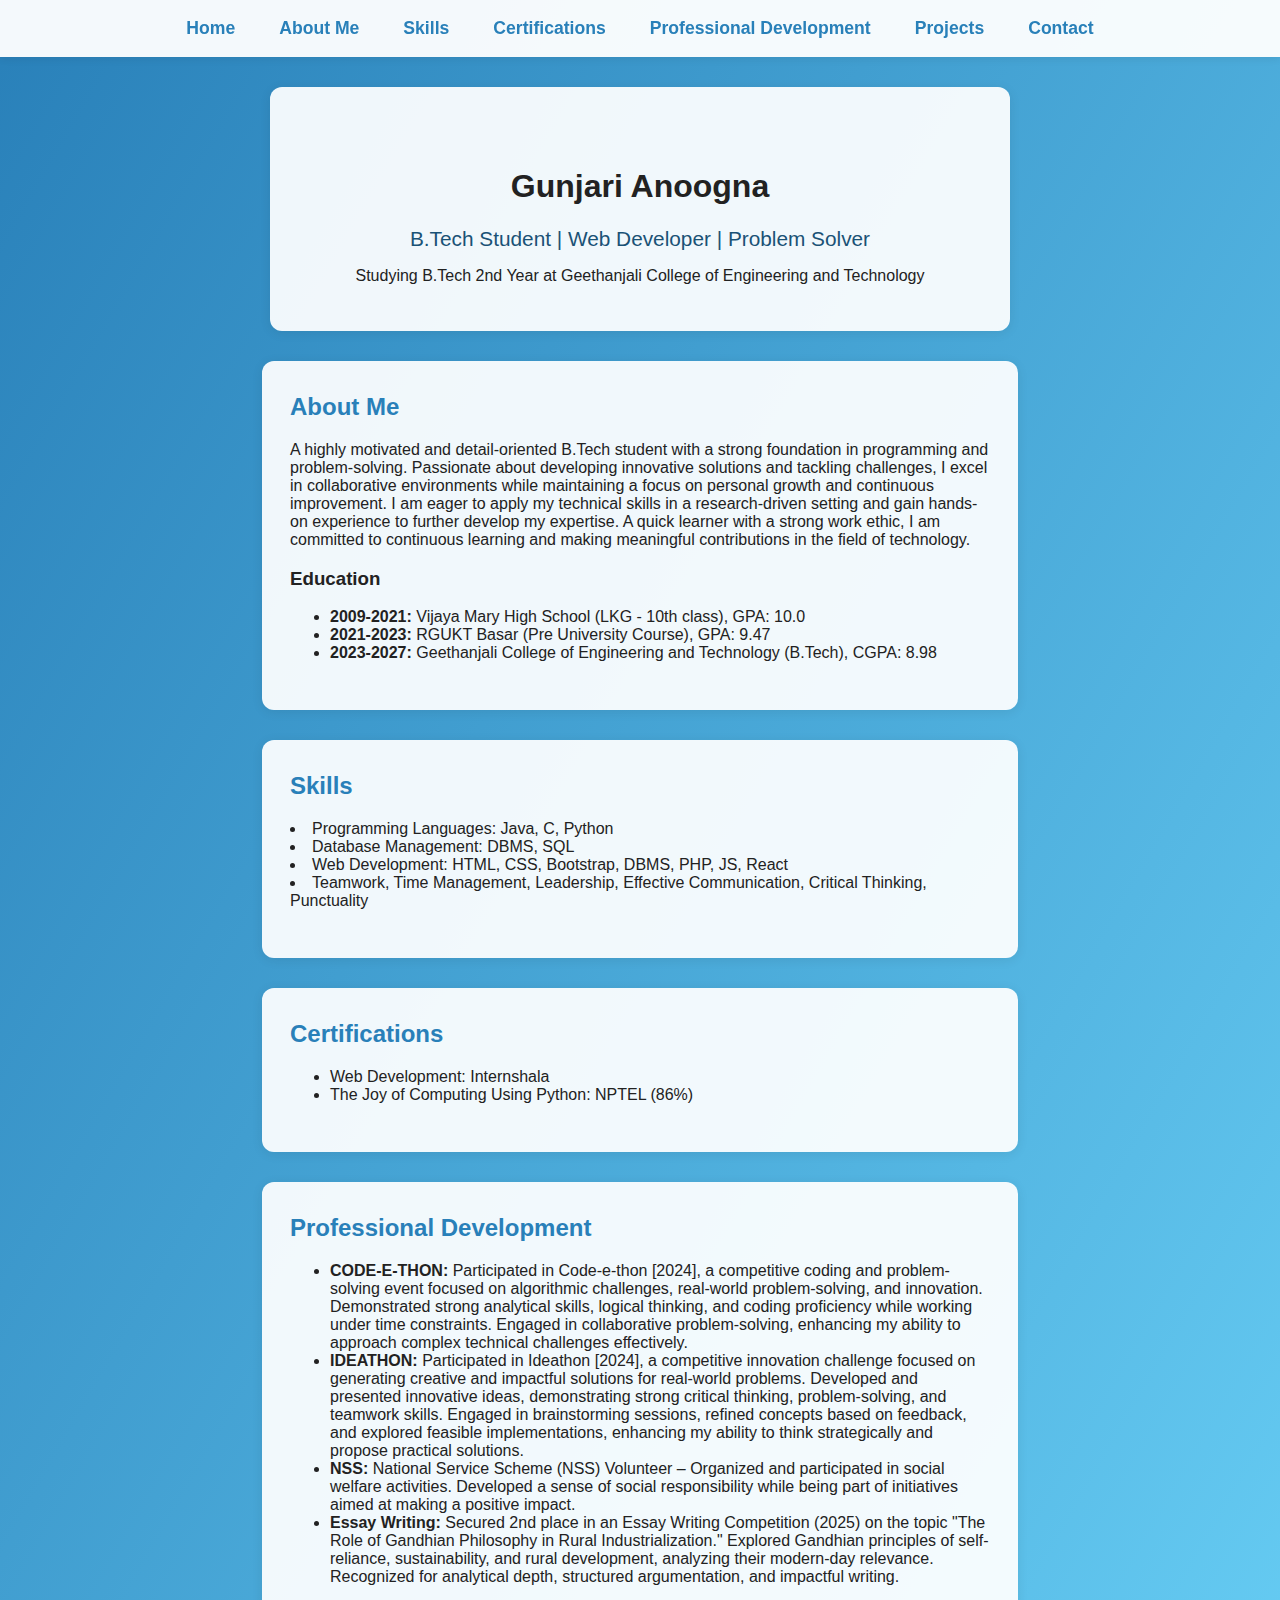
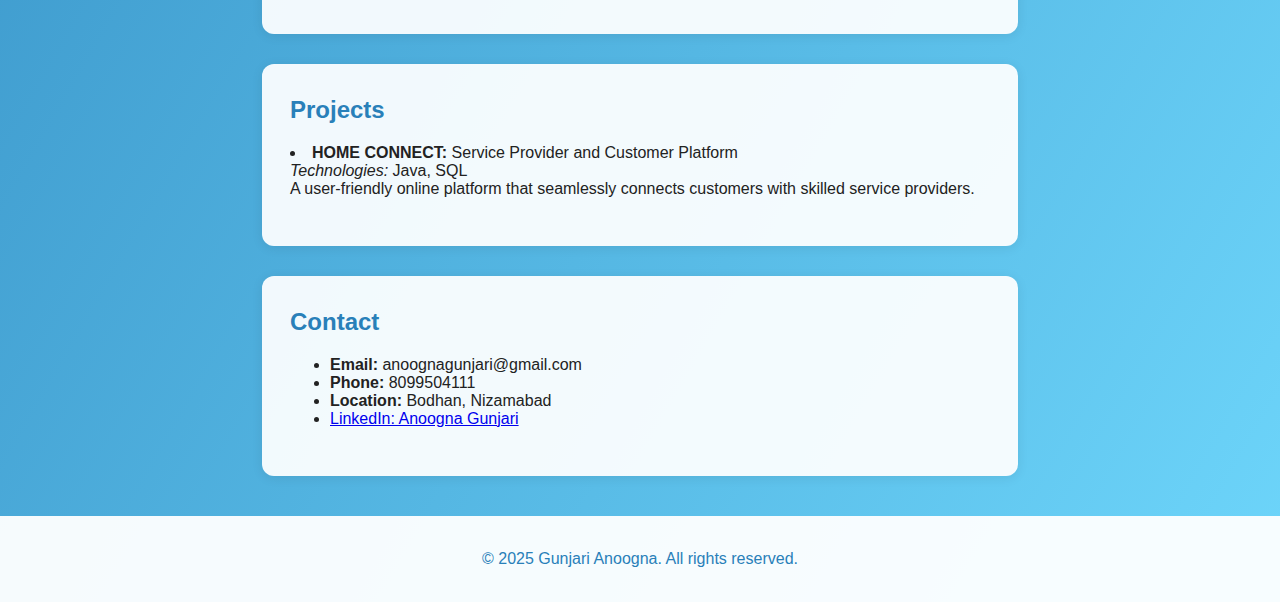
<file: index.html>
<!DOCTYPE html>
<html lang="en">
<head>
  <meta charset="UTF-8">
  <meta name="viewport" content="width=device-width, initial-scale=1.0">
  <title>Gunjari Anoogna | Portfolio</title>
  <link rel="stylesheet" href="style.css">
</head>
<body>
  <header>
    <nav>
      <ul>
        <li><a href="#home">Home</a></li>
        <li><a href="#about">About Me</a></li>
        <li><a href="#skills">Skills</a></li>
        <li><a href="#certifications">Certifications</a></li>
        <li><a href="#development">Professional Development</a></li>
        <li><a href="#projects">Projects</a></li>
        <li><a href="#contact">Contact</a></li>
      </ul>
    </nav>
  </header>
  <main>
    <section id="home" class="home-section">
      <h1>Gunjari Anoogna</h1>
      <p class="headline">B.Tech Student | Web Developer | Problem Solver</p>
      <p>Studying B.Tech 2nd Year at Geethanjali College of Engineering and Technology</p>
    </section>
    <section id="about" class="about-section">
      <h2>About Me</h2>
      <p>A highly motivated and detail-oriented B.Tech student with a strong foundation in programming and problem-solving. Passionate about developing innovative solutions and tackling challenges, I excel in collaborative environments while maintaining a focus on personal growth and continuous improvement. I am eager to apply my technical skills in a research-driven setting and gain hands-on experience to further develop my expertise. A quick learner with a strong work ethic, I am committed to continuous learning and making meaningful contributions in the field of technology.</p>
      <h3>Education</h3>
      <ul>
        <li><strong>2009-2021:</strong> Vijaya Mary High School (LKG - 10th class), GPA: 10.0</li>
        <li><strong>2021-2023:</strong> RGUKT Basar (Pre University Course), GPA: 9.47</li>
        <li><strong>2023-2027:</strong> Geethanjali College of Engineering and Technology (B.Tech), CGPA: 8.98</li>
      </ul>
    </section>
    <section id="skills" class="skills-section">
      <h2>Skills</h2>
      <ul class="skills-list">
        <li>Programming Languages: Java, C, Python</li>
        <li>Database Management: DBMS, SQL</li>
        <li>Web Development: HTML, CSS, Bootstrap, DBMS, PHP, JS, React</li>
        <li>Teamwork, Time Management, Leadership, Effective Communication, Critical Thinking, Punctuality</li>
      </ul>
    </section>
    <section id="certifications" class="certifications-section">
      <h2>Certifications</h2>
      <ul>
        <li>Web Development: Internshala</li>
        <li>The Joy of Computing Using Python: NPTEL (86%)</li>
      </ul>
    </section>
    <section id="development" class="development-section">
      <h2>Professional Development</h2>
      <ul>
        <li><strong>CODE-E-THON:</strong> Participated in Code-e-thon [2024], a competitive coding and problem-solving event focused on algorithmic challenges, real-world problem-solving, and innovation. Demonstrated strong analytical skills, logical thinking, and coding proficiency while working under time constraints. Engaged in collaborative problem-solving, enhancing my ability to approach complex technical challenges effectively.</li>
        <li><strong>IDEATHON:</strong> Participated in Ideathon [2024], a competitive innovation challenge focused on generating creative and impactful solutions for real-world problems. Developed and presented innovative ideas, demonstrating strong critical thinking, problem-solving, and teamwork skills. Engaged in brainstorming sessions, refined concepts based on feedback, and explored feasible implementations, enhancing my ability to think strategically and propose practical solutions.</li>
        <li><strong>NSS:</strong> National Service Scheme (NSS) Volunteer – Organized and participated in social welfare activities. Developed a sense of social responsibility while being part of initiatives aimed at making a positive impact.</li>
        <li><strong>Essay Writing:</strong> Secured 2nd place in an Essay Writing Competition (2025) on the topic "The Role of Gandhian Philosophy in Rural Industrialization." Explored Gandhian principles of self-reliance, sustainability, and rural development, analyzing their modern-day relevance. Recognized for analytical depth, structured argumentation, and impactful writing.</li>
      </ul>
    </section>
    <section id="projects" class="projects-section">
      <h2>Projects</h2>
      <ul class="projects-list">
        <li><strong>HOME CONNECT:</strong> Service Provider and Customer Platform<br>
          <em>Technologies:</em> Java, SQL<br>
          A user-friendly online platform that seamlessly connects customers with skilled service providers.
        </li>
      </ul>
    </section>
    <section id="contact" class="contact-section">
      <h2>Contact</h2>
      <ul>
        <li><strong>Email:</strong> anoognagunjari@gmail.com</li>
        <li><strong>Phone:</strong> 8099504111</li>
        <li><strong>Location:</strong> Bodhan, Nizamabad</li>
        <li><a href="https://www.linkedin.com/in/anoogna-gunjari" target="_blank">LinkedIn: Anoogna Gunjari</a></li>
      </ul>
    </section>
  </main>
  <footer>
    <p>&copy; 2025 Gunjari Anoogna. All rights reserved.</p>
  </footer>
</body>
</html>
</file>
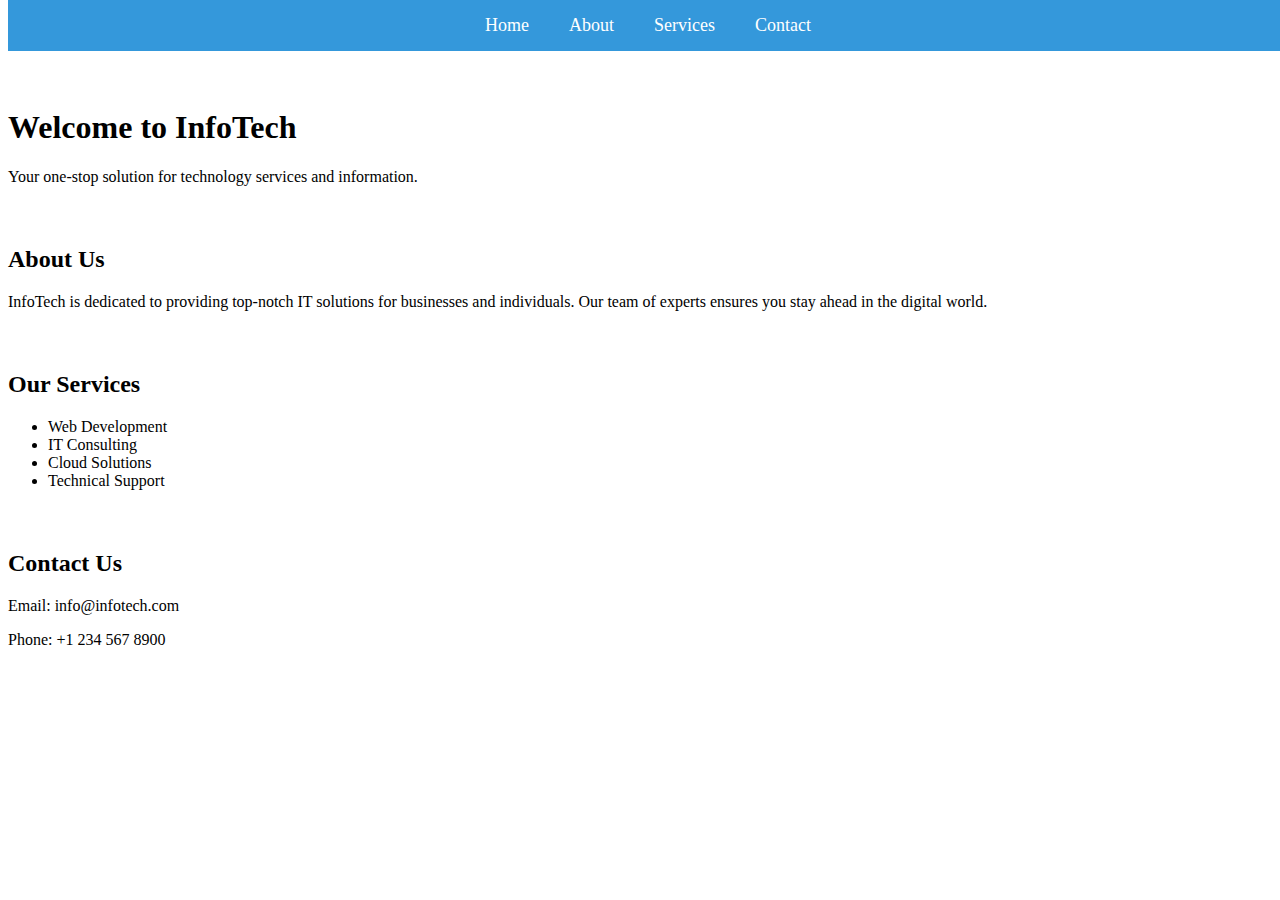
<file: navbar.html>
<!DOCTYPE html>
<html lang="en">
<head>
  <meta charset="UTF-8">
  <meta name="viewport" content="width=device-width, initial-scale=1.0">
  <title>Interactive Navbar</title>
  <link rel="stylesheet" href="navbar.css">
</head>
<body>
  <nav class="navbar" id="navbar">
    <ul>
      <li><a href="#home" class="nav-link">Home</a></li>
      <li><a href="#about" class="nav-link">About</a></li>
      <li><a href="#services" class="nav-link">Services</a></li>
      <li><a href="#contact" class="nav-link">Contact</a></li>
    </ul>
  </nav>
  <main style="padding-top:80px;">
    <section id="home">
      <h1>Welcome to InfoTech</h1>
      <p>Your one-stop solution for technology services and information.</p>
    </section>
    <section id="about" style="margin-top:60px;">
      <h2>About Us</h2>
      <p>InfoTech is dedicated to providing top-notch IT solutions for businesses and individuals. Our team of experts ensures you stay ahead in the digital world.</p>
    </section>
    <section id="services" style="margin-top:60px;">
      <h2>Our Services</h2>
      <ul>
        <li>Web Development</li>
        <li>IT Consulting</li>
        <li>Cloud Solutions</li>
        <li>Technical Support</li>
      </ul>
    </section>
    <section id="contact" style="margin-top:60px;">
      <h2>Contact Us</h2>
      <p>Email: info@infotech.com</p>
      <p>Phone: +1 234 567 8900</p>
    </section>
  </main>
  <script src="navbar.js"></script>
</body>
</html>
</file>
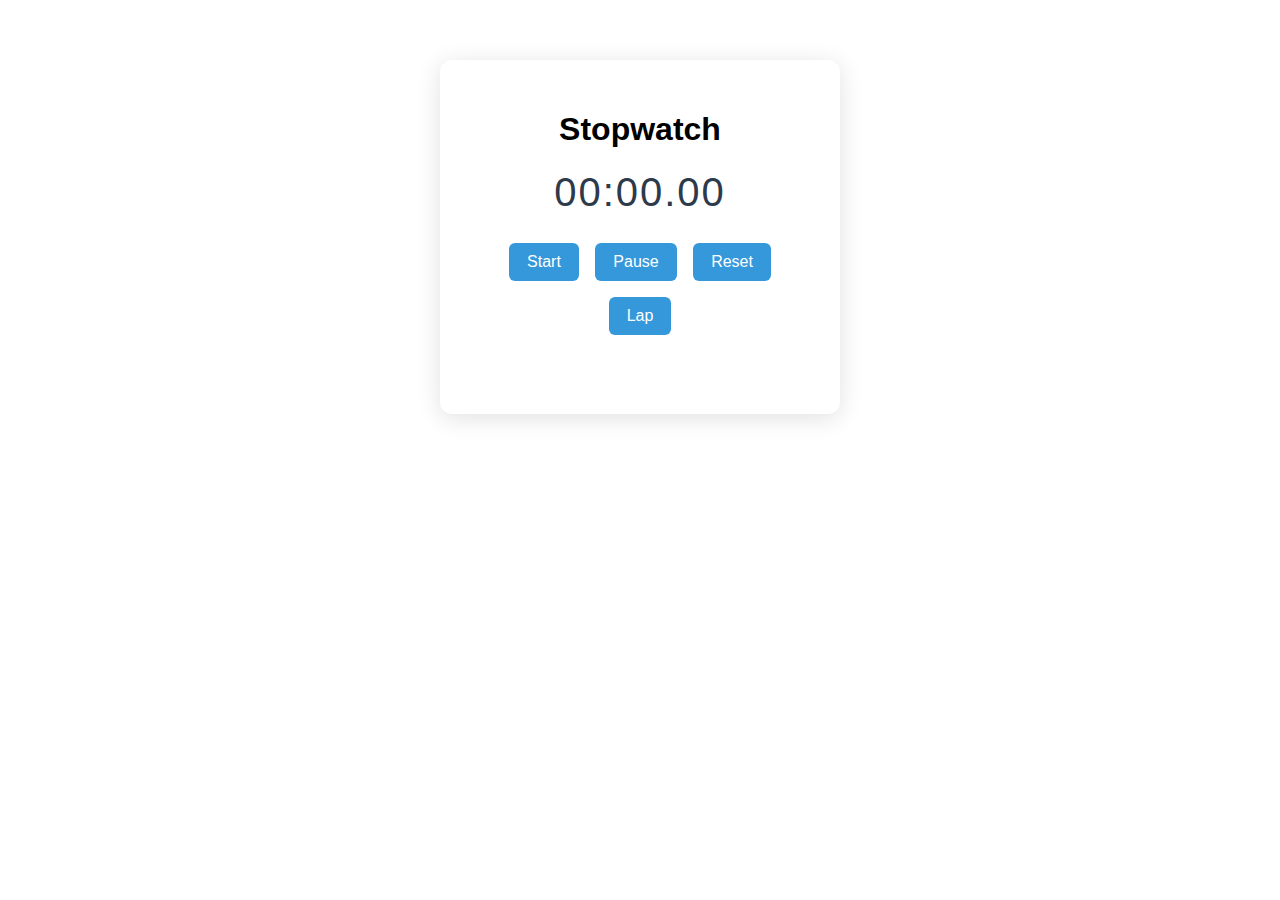
<file: stopwatch.html>
<!DOCTYPE html>
<html lang="en">
<head>
  <meta charset="UTF-8">
  <meta name="viewport" content="width=device-width, initial-scale=1.0">
  <title>Stopwatch App</title>
  <link rel="stylesheet" href="stopwatch.css">
</head>
<body>
  <div class="stopwatch-container">
    <h1>Stopwatch</h1>
    <div id="display" class="display">00:00:00.00</div>
    <div class="controls">
      <button id="start">Start</button>
      <button id="pause">Pause</button>
      <button id="reset">Reset</button>
      <button id="lap">Lap</button>
    </div>
    <ul id="laps" class="laps"></ul>
  </div>
  <script src="stopwatch.js"></script>
</body>
</html>
</file>
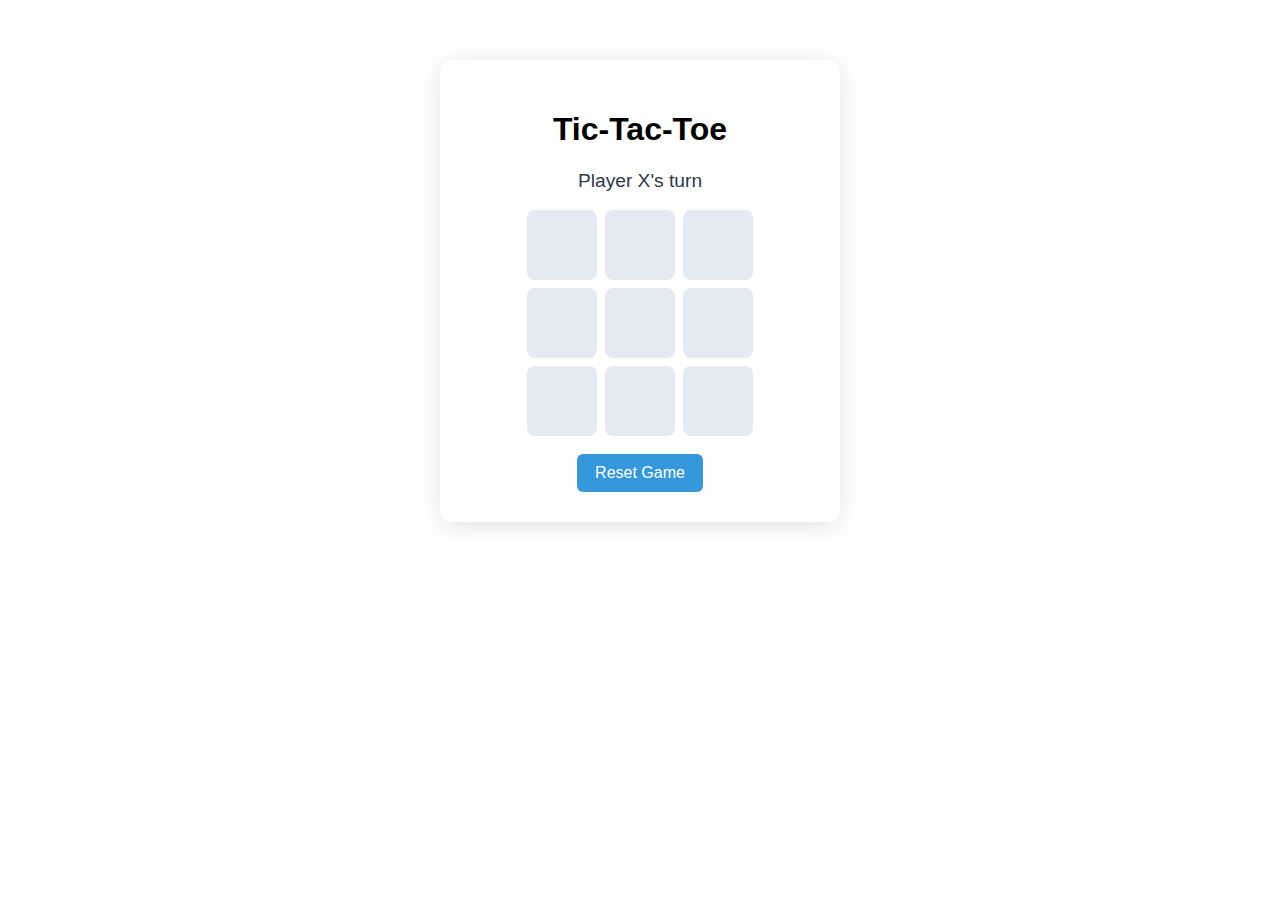
<file: tictactoe.html>
<!DOCTYPE html>
<html lang="en">
<head>
  <meta charset="UTF-8">
  <meta name="viewport" content="width=device-width, initial-scale=1.0">
  <title>Tic-Tac-Toe Game</title>
  <link rel="stylesheet" href="tictactoe.css">
</head>
<body>
  <div class="tictactoe-container">
    <h1>Tic-Tac-Toe</h1>
    <div id="status" class="status">Player X's turn</div>
    <div class="board" id="board">
      <!-- 9 cells -->
      <div class="cell" data-index="0"></div>
      <div class="cell" data-index="1"></div>
      <div class="cell" data-index="2"></div>
      <div class="cell" data-index="3"></div>
      <div class="cell" data-index="4"></div>
      <div class="cell" data-index="5"></div>
      <div class="cell" data-index="6"></div>
      <div class="cell" data-index="7"></div>
      <div class="cell" data-index="8"></div>
    </div>
    <button id="reset">Reset Game</button>
  </div>
  <script src="tictactoe.js"></script>
</body>
</html>
</file>
<file: style.css>
body {
  margin: 0;
  font-family: 'Segoe UI', Arial, sans-serif;
  background: linear-gradient(120deg, #2980b9, #6dd5fa);
  color: #222;
}
header {
  background: rgba(255,255,255,0.95);
  box-shadow: 0 2px 8px rgba(0,0,0,0.07);
  position: sticky;
  top: 0;
  z-index: 100;
}
nav ul {
  list-style: none;
  display: flex;
  justify-content: center;
  margin: 0;
  padding: 18px 0;
}
nav ul li {
  margin: 0 22px;
}
nav ul li a {
  text-decoration: none;
  color: #2980b9;
  font-weight: 600;
  font-size: 1.1em;
  transition: color 0.2s;
}
nav ul li a:hover {
  color: #1a5276;
}
.home-section {
  text-align: center;
  padding: 60px 20px 30px 20px;
}
.profile-photo {
  width: 140px;
  height: 140px;
  border-radius: 50%;
  object-fit: cover;
  border: 4px solid #fff;
  box-shadow: 0 2px 12px rgba(0,0,0,0.13);
  margin-bottom: 18px;
}
.headline {
  font-size: 1.3em;
  color: #1a5276;
  margin-bottom: 10px;
}
main section {
  background: rgba(255,255,255,0.93);
  margin: 30px auto;
  max-width: 700px;
  border-radius: 12px;
  box-shadow: 0 2px 12px rgba(0,0,0,0.08);
  padding: 32px 28px;
}
section h2 {
  color: #2980b9;
  margin-top: 0;
}
.skills-list, .projects-list {
  list-style: disc inside;
  padding-left: 0;
}
footer {
  text-align: center;
  padding: 18px 0;
  background: rgba(255,255,255,0.95);
  color: #2980b9;
  font-size: 1em;
  margin-top: 40px;
}
@media (max-width: 600px) {
  nav ul {
    flex-direction: column;
    padding: 10px 0;
  }
  nav ul li {
    margin: 10px 0;
  }
  main section {
    padding: 18px 8px;
  }
  .profile-photo {
    width: 90px;
    height: 90px;
  }
}
</file>
<file: navbar.css>
.navbar {
  position: fixed;
  top: 0;
  width: 100%;
  background: #3498db;
  color: white;
  padding: 15px 0;
  transition: background 0.3s, box-shadow 0.3s;
  z-index: 1000;
}

.navbar.scrolled {
  background: #222;
  box-shadow: 0 2px 8px rgba(0,0,0,0.2);
}

.navbar ul {
  list-style: none;
  display: flex;
  justify-content: center;
  margin: 0;
  padding: 0;
}

.navbar li {
  margin: 0 20px;
}

.nav-link {
  color: white;
  text-decoration: none;
  font-size: 18px;
  transition: color 0.3s, font-weight 0.3s;
}

.nav-link:hover {
  color: #ffd700;
  font-weight: bold;
}
</file>
<file: stopwatch.css>
.stopwatch-container {
  max-width: 350px;
  margin: 60px auto;
  padding: 30px 25px;
  background: #fff;
  border-radius: 12px;
  box-shadow: 0 4px 24px rgba(0,0,0,0.12);
  text-align: center;
  font-family: 'Segoe UI', Arial, sans-serif;
}
.display {
  font-size: 2.5em;
  margin: 20px 0;
  letter-spacing: 2px;
  color: #2d3a4b;
}
.controls button {
  margin: 8px 6px;
  padding: 10px 18px;
  font-size: 1em;
  border: none;
  border-radius: 6px;
  background: #3498db;
  color: #fff;
  cursor: pointer;
  transition: background 0.2s;
}
.controls button:hover {
  background: #217dbb;
}
.laps {
  list-style: none;
  padding: 0;
  margin-top: 25px;
  max-height: 180px;
  overflow-y: auto;
  text-align: left;
}
.laps li {
  padding: 6px 0;
  border-bottom: 1px solid #eee;
  color: #444;
  font-size: 1em;
}
</file>
<file: tictactoe.css>
.tictactoe-container {
  max-width: 350px;
  margin: 60px auto;
  padding: 30px 25px;
  background: #fff;
  border-radius: 12px;
  box-shadow: 0 4px 24px rgba(0,0,0,0.12);
  text-align: center;
  font-family: 'Segoe UI', Arial, sans-serif;
}
.status {
  font-size: 1.2em;
  margin-bottom: 18px;
  color: #2d3a4b;
}
.board {
  display: grid;
  grid-template-columns: repeat(3, 70px);
  grid-template-rows: repeat(3, 70px);
  gap: 8px;
  justify-content: center;
  margin-bottom: 18px;
}
.cell {
  width: 70px;
  height: 70px;
  background: #e3eaf2;
  border-radius: 8px;
  font-size: 2.2em;
  color: #3498db;
  display: flex;
  align-items: center;
  justify-content: center;
  cursor: pointer;
  transition: background 0.2s;
}
.cell:hover {
  background: #d0e2f7;
}
button#reset {
  padding: 10px 18px;
  font-size: 1em;
  border: none;
  border-radius: 6px;
  background: #3498db;
  color: #fff;
  cursor: pointer;
  transition: background 0.2s;
}
button#reset:hover {
  background: #217dbb;
}
</file>
